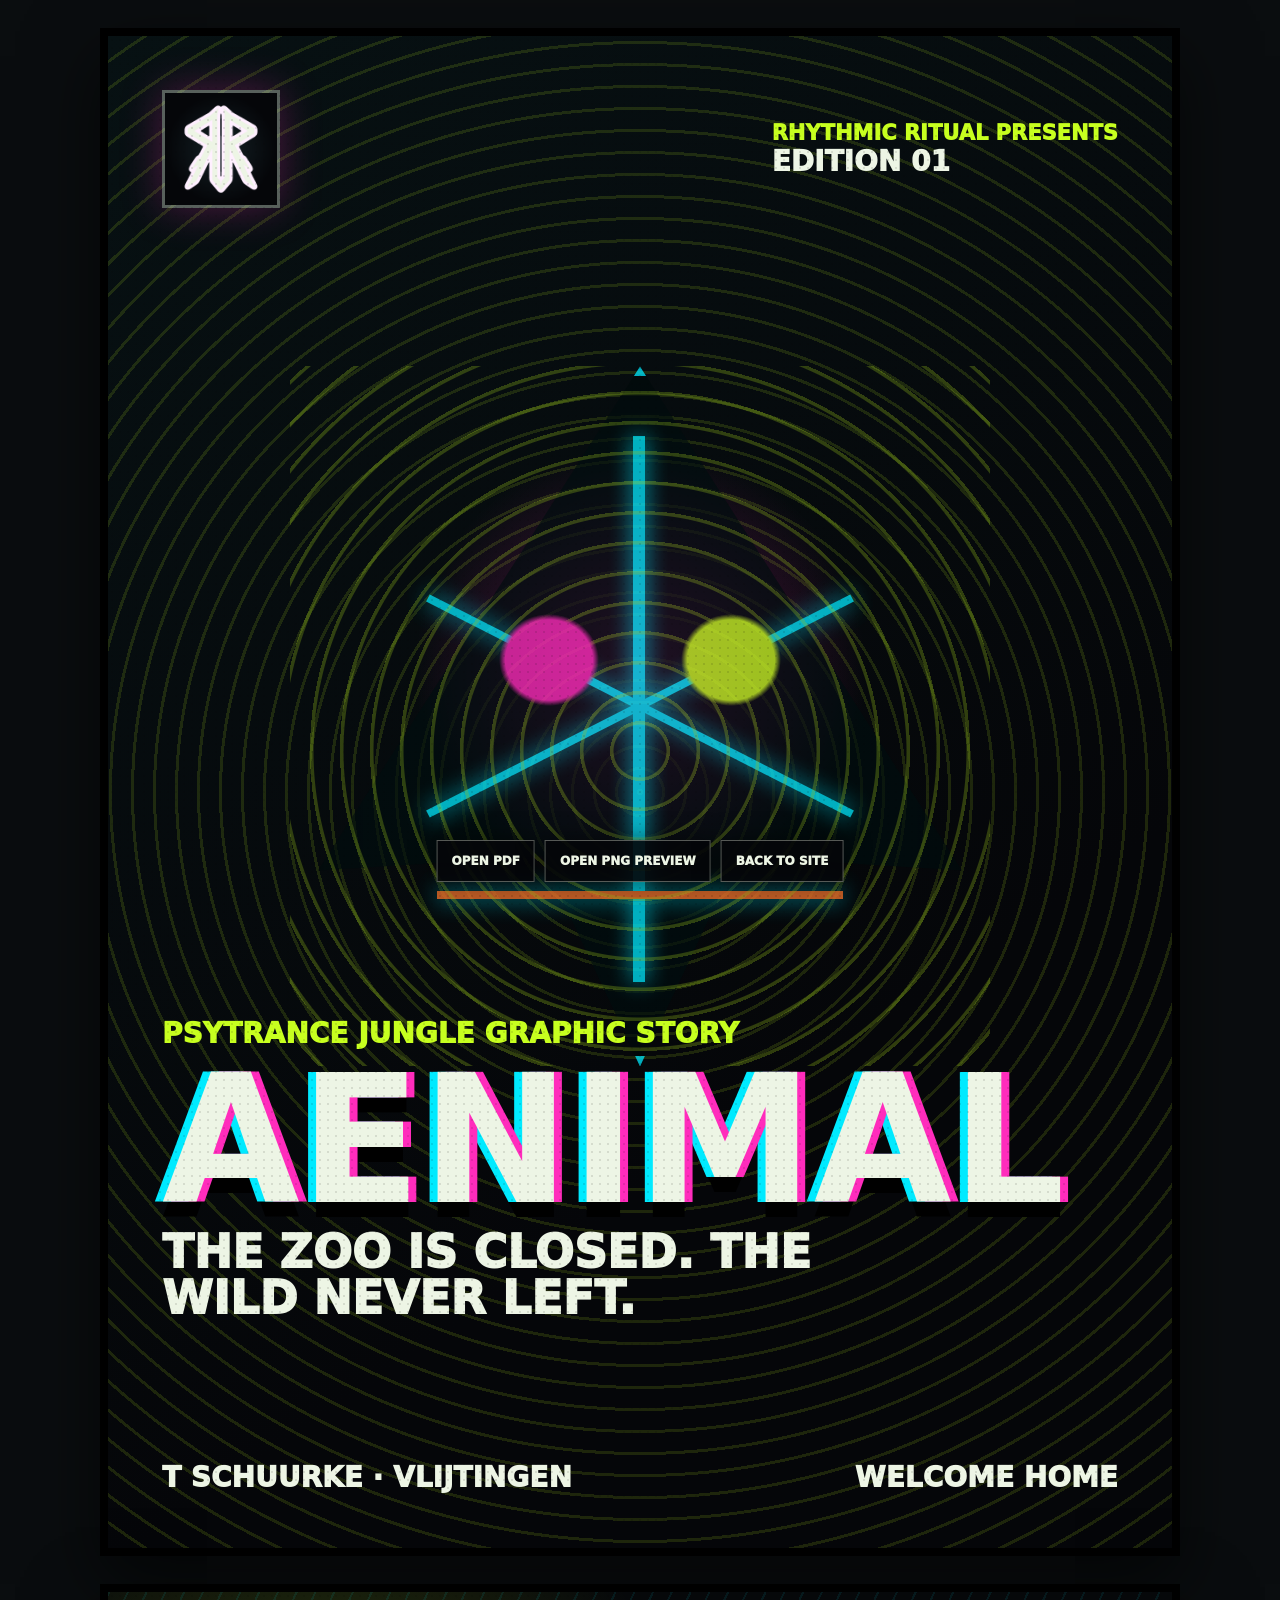
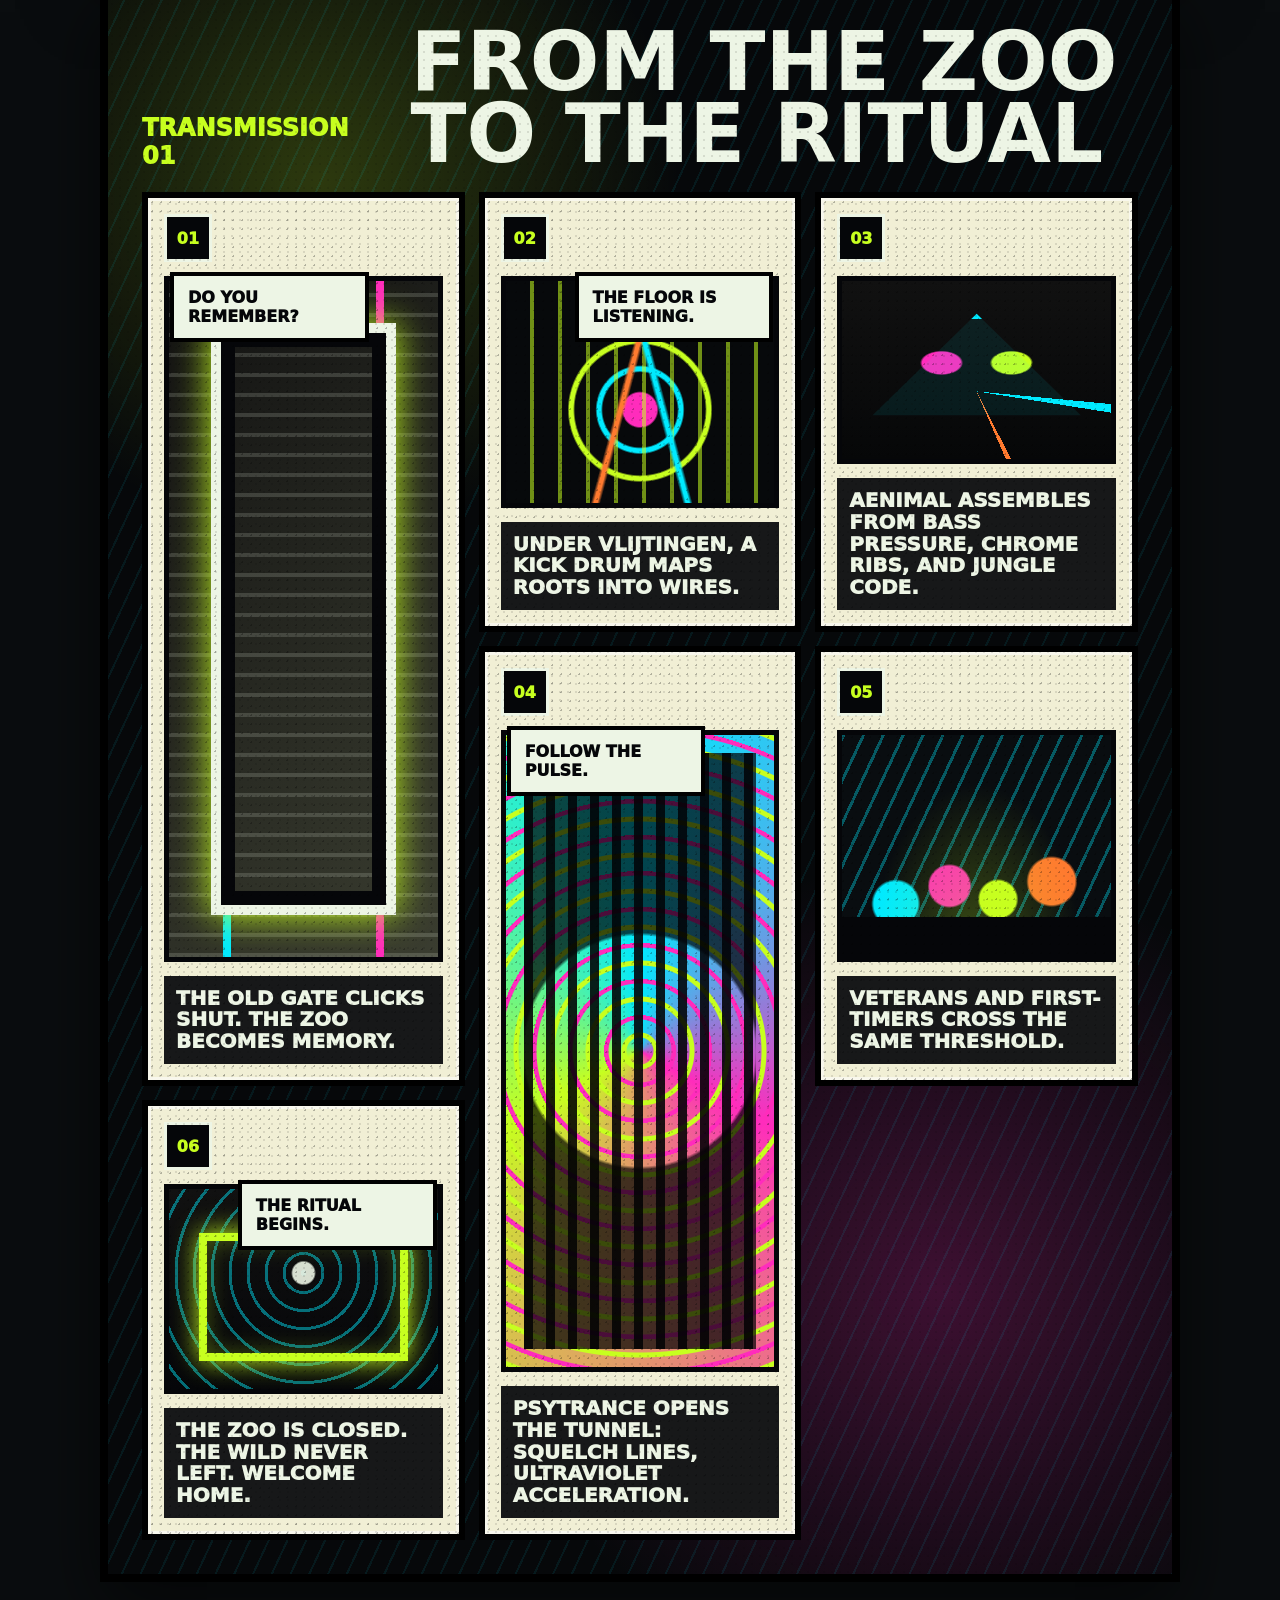
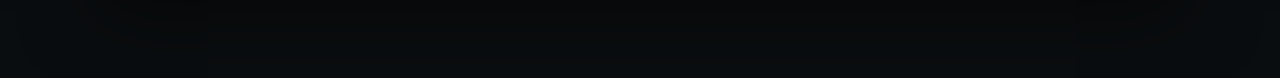
<file: web/comic/index.html>
<!doctype html>
<html lang="en">
  <head>
    <meta charset="utf-8" />
    <meta name="viewport" content="width=device-width, initial-scale=1" />
    <title>AENIMAL Comic Book</title>
    <link rel="stylesheet" href="./styles.css" />
  </head>
  <body>
    <main class="book" aria-label="Rhythmic Ritual AENIMAL comic book">
      <section class="page cover">
        <div class="print-grain" aria-hidden="true"></div>
        <header class="cover-top">
          <img src="../assets/mainlogo-environment.png" alt="Rhythmic Ritual logo" />
          <div>
            <p>Rhythmic Ritual presents</p>
            <span>Edition 01</span>
          </div>
        </header>
        <div class="cover-title">
          <p class="kicker">Psytrance Jungle Graphic Story</p>
          <h1>AENIMAL</h1>
          <p class="tagline">The Zoo is closed. The wild never left.</p>
        </div>
        <div class="cover-beast" aria-hidden="true">
          <span></span><span></span><span></span><span></span>
        </div>
        <footer class="cover-footer">
          <span>T Schuurke · Vlijtingen</span>
          <span>Welcome Home</span>
        </footer>
      </section>

      <section class="page story-page">
        <div class="print-grain" aria-hidden="true"></div>
        <header class="story-header">
          <p>Transmission 01</p>
          <h2>From the Zoo to the Ritual</h2>
        </header>
        <div class="panels">
          <article class="panel archive">
            <span class="issue">01</span>
            <div class="art gate"></div>
            <p class="caption">The old gate clicks shut. The Zoo becomes memory.</p>
            <p class="bubble">Do you remember?</p>
          </article>
          <article class="panel pulse">
            <span class="issue">02</span>
            <div class="art signal"></div>
            <p class="caption">Under Vlijtingen, a kick drum maps roots into wires.</p>
            <p class="bubble right">The floor is listening.</p>
          </article>
          <article class="panel beast">
            <span class="issue">03</span>
            <div class="art animal"></div>
            <p class="caption">AENIMAL assembles from bass pressure, chrome ribs, and jungle code.</p>
          </article>
          <article class="panel trance">
            <span class="issue">04</span>
            <div class="art spiral"></div>
            <p class="caption">Psytrance opens the tunnel: squelch lines, ultraviolet acceleration.</p>
            <p class="bubble">Follow the pulse.</p>
          </article>
          <article class="panel crowd">
            <span class="issue">05</span>
            <div class="art people"></div>
            <p class="caption">Veterans and first-timers cross the same threshold.</p>
          </article>
          <article class="panel home">
            <span class="issue">06</span>
            <div class="art ritual"></div>
            <p class="caption">The Zoo is closed. The wild never left. Welcome home.</p>
            <p class="bubble right">The Ritual begins.</p>
          </article>
        </div>
      </section>
    </main>
    <nav class="comic-actions" aria-label="Comic downloads">
      <a href="../../03_Design/ComicBook/AENIMAL_comic_book.pdf">Open PDF</a>
      <a href="../../03_Design/ComicBook/AENIMAL_comic_book_preview.png">Open PNG preview</a>
      <a href="../index.html">Back to site</a>
    </nav>
  </body>
</html>
</file>
<file: web/comic/styles.css>
:root {
  --ink: #050609;
  --paper: #edf5e5;
  --acid: #c7ff1f;
  --cyan: #00eaff;
  --magenta: #ff2cbc;
  --copper: #ff7a2f;
  --panel-paper: #f1efd5;
}

* {
  box-sizing: border-box;
}

body {
  margin: 0;
  background: #0a0d0f;
  color: var(--paper);
  font-family: Impact, Haettenschweiler, "Arial Black", "Noto Sans", system-ui, sans-serif;
}

.book {
  display: grid;
  gap: 28px;
  padding: 28px;
  padding-bottom: 96px;
}

.comic-actions {
  position: fixed;
  z-index: 20;
  left: 50%;
  bottom: 18px;
  display: flex;
  flex-wrap: wrap;
  gap: 10px;
  justify-content: center;
  transform: translateX(-50%);
}

.comic-actions a {
  min-height: 42px;
  display: inline-flex;
  align-items: center;
  justify-content: center;
  padding: 10px 14px;
  color: var(--paper);
  background: rgba(5, 6, 9, 0.9);
  border: 1px solid rgba(237, 245, 229, 0.35);
  text-decoration: none;
  text-transform: uppercase;
  font-size: 12px;
  font-weight: 950;
  box-shadow: 0 0 24px rgba(0, 0, 0, 0.5);
}

.comic-actions a:hover {
  color: var(--ink);
  background: var(--acid);
}

.page {
  position: relative;
  width: min(100%, 1080px);
  min-height: 1528px;
  margin: 0 auto;
  overflow: hidden;
  background: var(--ink);
  border: 8px solid #000;
  box-shadow: 0 28px 70px rgba(0, 0, 0, 0.55);
}

.print-grain {
  position: absolute;
  inset: 0;
  pointer-events: none;
  opacity: 0.22;
  background-image:
    radial-gradient(circle, rgba(0, 0, 0, 0.45) 0 1px, transparent 1px),
    linear-gradient(rgba(255,255,255,0.08) 1px, transparent 1px);
  background-size: 8px 8px, 100% 22px;
  mix-blend-mode: multiply;
  z-index: 5;
}

.cover {
  display: grid;
  grid-template-rows: auto 1fr auto;
  padding: 54px;
  background:
    radial-gradient(circle at 50% 42%, rgba(255, 44, 188, 0.34), transparent 22%),
    repeating-radial-gradient(circle at 50% 50%, rgba(199, 255, 31, 0.13) 0 3px, transparent 3px 22px),
    linear-gradient(145deg, #071113, #050609 68%);
}

.cover-top,
.cover-footer {
  position: relative;
  z-index: 2;
  display: flex;
  align-items: center;
  justify-content: space-between;
  gap: 24px;
  text-transform: uppercase;
}

.cover-top img {
  width: 118px;
  height: 118px;
  object-fit: cover;
  border: 3px solid rgba(237, 245, 229, 0.35);
  box-shadow: 0 0 42px rgba(255, 44, 188, 0.28);
}

.cover-top p,
.cover-top span,
.cover-footer span,
.kicker,
.tagline,
.caption,
.bubble,
.issue,
.story-header p {
  margin: 0;
  font-weight: 950;
  text-transform: uppercase;
  letter-spacing: 0;
}

.cover-top p {
  color: var(--acid);
  font-size: 21px;
}

.cover-top span,
.cover-footer {
  color: var(--paper);
  font-size: 28px;
}

.cover-title {
  position: relative;
  z-index: 2;
  align-self: end;
  padding-bottom: 140px;
}

.kicker {
  color: var(--acid);
  font-size: 28px;
}

h1 {
  margin: 22px 0 18px;
  color: var(--paper);
  font-size: 178px;
  line-height: 0.78;
  text-transform: uppercase;
  text-shadow: 8px 0 var(--magenta), -8px 0 var(--cyan), 0 15px #000;
}

.tagline {
  width: min(760px, 100%);
  color: var(--paper);
  font-size: 46px;
  line-height: 1;
}

.cover-beast {
  position: absolute;
  left: 50%;
  top: 45%;
  width: 700px;
  height: 700px;
  transform: translate(-50%, -50%);
  opacity: 0.74;
}

.cover-beast::before,
.cover-beast::after {
  content: "";
  position: absolute;
  inset: 0;
}

.cover-beast::before {
  clip-path: polygon(50% 0, 4% 72%, 36% 70%, 50% 100%, 64% 70%, 96% 72%);
  background: rgba(0, 0, 0, 0.82);
  border: 10px solid var(--cyan);
  filter: drop-shadow(0 0 42px rgba(0, 234, 255, 0.35));
}

.cover-beast::after {
  background:
    radial-gradient(ellipse at 37% 42%, var(--magenta) 0 7%, transparent 8%),
    radial-gradient(ellipse at 63% 42%, var(--acid) 0 7%, transparent 8%),
    repeating-radial-gradient(circle at 50% 55%, transparent 0 26px, rgba(199, 255, 31, 0.3) 27px 30px);
}

.cover-beast span {
  position: absolute;
  background: var(--cyan);
  box-shadow: 0 0 22px var(--cyan);
}

.cover-beast span:nth-child(1) { left: 49%; top: 10%; width: 12px; height: 78%; }
.cover-beast span:nth-child(2) { left: 16%; top: 48%; width: 68%; height: 8px; transform: rotate(27deg); }
.cover-beast span:nth-child(3) { left: 16%; top: 48%; width: 68%; height: 8px; transform: rotate(-27deg); }
.cover-beast span:nth-child(4) { left: 21%; top: 75%; width: 58%; height: 8px; background: var(--copper); }

.story-page {
  padding: 34px;
  background:
    repeating-linear-gradient(115deg, rgba(0, 234, 255, 0.08) 0 2px, transparent 2px 17px),
    radial-gradient(circle at 20% 12%, rgba(199, 255, 31, 0.2), transparent 22%),
    radial-gradient(circle at 78% 82%, rgba(255, 44, 188, 0.22), transparent 28%),
    #06080a;
}

.story-header {
  display: grid;
  grid-template-columns: 0.5fr 1.5fr;
  align-items: end;
  gap: 26px;
  margin-bottom: 22px;
}

.story-header p {
  color: var(--acid);
  font-size: 24px;
}

h2 {
  margin: 0;
  color: var(--paper);
  font-size: 82px;
  line-height: 0.88;
  text-transform: uppercase;
}

.panels {
  display: grid;
  grid-template-columns: repeat(3, 1fr);
  grid-auto-rows: 440px;
  gap: 14px;
}

.panel {
  position: relative;
  overflow: hidden;
  padding: 16px;
  display: flex;
  flex-direction: column;
  justify-content: space-between;
  color: var(--ink);
  background: var(--panel-paper);
  border: 6px solid #000;
  box-shadow: inset 0 0 0 3px rgba(255,255,255,0.55);
}

.panel:nth-child(1),
.panel:nth-child(4) {
  grid-row: span 2;
}

.panel::before {
  content: "";
  position: absolute;
  inset: 0;
  pointer-events: none;
  background-image: radial-gradient(circle, rgba(0, 0, 0, 0.26) 0 1px, transparent 1px);
  background-size: 9px 9px;
  mix-blend-mode: multiply;
  z-index: 3;
}

.issue {
  position: relative;
  z-index: 4;
  width: 48px;
  height: 48px;
  display: grid;
  place-items: center;
  background: var(--ink);
  color: var(--acid);
  border: 3px solid var(--paper);
  font-size: 16px;
}

.art {
  position: relative;
  flex: 1;
  min-height: 180px;
  margin: 14px 0;
  border: 5px solid var(--ink);
  overflow: hidden;
  background: var(--ink);
}

.art::before,
.art::after {
  content: "";
  position: absolute;
  inset: 0;
}

.caption {
  position: relative;
  z-index: 4;
  padding: 12px;
  color: var(--paper);
  background: rgba(5, 6, 9, 0.92);
  font-size: 20px;
  line-height: 1.08;
}

.bubble {
  position: absolute;
  z-index: 5;
  max-width: 64%;
  left: 22px;
  top: 74px;
  padding: 12px 14px;
  background: var(--paper);
  color: var(--ink);
  border: 4px solid #000;
  font-size: 16px;
}

.bubble.right {
  left: auto;
  right: 22px;
}

.gate::before {
  background:
    linear-gradient(90deg, transparent 20%, var(--cyan) 20% 23%, transparent 23% 77%, var(--magenta) 77% 80%, transparent 80%),
    repeating-linear-gradient(0deg, rgba(237, 245, 229, 0.16) 0 4px, transparent 4px 20px),
    linear-gradient(135deg, #111, #3a3d30);
}

.gate::after {
  inset: 42px;
  border: 10px solid var(--paper);
  box-shadow: inset 0 0 0 14px var(--ink), 0 0 34px var(--acid);
}

.signal::before {
  background:
    repeating-linear-gradient(90deg, transparent 0 24px, rgba(199, 255, 31, 0.55) 24px 28px),
    radial-gradient(circle at 50% 58%, var(--magenta) 0 9%, transparent 10%),
    radial-gradient(circle at 50% 58%, transparent 0 20%, var(--cyan) 21% 23%, transparent 24% 35%, var(--acid) 36% 38%, transparent 39%),
    #07090b;
}

.signal::after {
  background:
    linear-gradient(105deg, transparent 0 44%, var(--copper) 45% 46%, transparent 47%),
    linear-gradient(75deg, transparent 0 54%, var(--cyan) 55% 56%, transparent 57%);
}

.animal::before {
  background:
    radial-gradient(ellipse at 37% 46%, var(--magenta) 0 8%, transparent 9%),
    radial-gradient(ellipse at 63% 46%, var(--acid) 0 8%, transparent 9%),
    conic-gradient(from 45deg at 50% 62%, transparent 0 14%, var(--cyan) 14% 15%, transparent 15% 30%, var(--copper) 30% 31%, transparent 31%),
    linear-gradient(180deg, #111, #060708);
}

.animal::after {
  inset: 30px 16px;
  clip-path: polygon(50% 2%, 6% 88%, 94% 88%);
  border: 8px solid var(--cyan);
  background: rgba(0, 234, 255, 0.08);
}

.spiral::before {
  background:
    repeating-radial-gradient(circle at 50% 50%, transparent 0 13px, var(--acid) 14px 18px, transparent 19px 31px, var(--magenta) 32px 36px),
    conic-gradient(from 0deg, var(--cyan), var(--magenta), var(--acid), var(--cyan));
}

.spiral::after {
  inset: 18px;
  background:
    repeating-linear-gradient(90deg, rgba(5, 6, 9, 0.9) 0 9px, transparent 9px 22px),
    radial-gradient(circle, transparent 0 36%, rgba(5, 6, 9, 0.72) 37% 100%);
  mix-blend-mode: multiply;
}

.people::before {
  background:
    radial-gradient(circle at 20% 76%, var(--cyan) 0 8%, transparent 9%),
    radial-gradient(circle at 40% 68%, var(--magenta) 0 9%, transparent 10%),
    radial-gradient(circle at 58% 74%, var(--acid) 0 8%, transparent 9%),
    radial-gradient(circle at 78% 66%, var(--copper) 0 9%, transparent 10%),
    repeating-linear-gradient(115deg, rgba(0, 234, 255, 0.35) 0 3px, transparent 3px 18px),
    #090d10;
}

.people::after {
  background:
    linear-gradient(0deg, var(--ink) 0 18%, transparent 18%),
    radial-gradient(ellipse at 50% 100%, rgba(199, 255, 31, 0.28), transparent 55%);
}

.ritual::before {
  background:
    radial-gradient(circle at 50% 42%, rgba(237, 245, 229, 0.9) 0 6%, transparent 7%),
    repeating-radial-gradient(circle at 50% 42%, rgba(0, 234, 255, 0.45) 0 3px, transparent 3px 18px),
    linear-gradient(180deg, #111, #050609);
}

.ritual::after {
  inset: 44px 30px 28px;
  border: 8px solid var(--acid);
  box-shadow: 0 0 24px var(--acid), inset 0 0 24px rgba(199, 255, 31, 0.32);
}

@media print {
  body {
    background: white;
  }

  .book {
    padding: 0;
    gap: 0;
  }

  .comic-actions {
    display: none;
  }

  .page {
    width: 100vw;
    min-height: 100vh;
    page-break-after: always;
    box-shadow: none;
    border: 0;
  }
}

@media (max-width: 760px) {
  .book {
    padding: 0;
    gap: 0;
    padding-bottom: 118px;
  }

  .page {
    width: 100%;
    min-height: auto;
    border-width: 0;
  }

  .comic-actions {
    width: calc(100% - 28px);
  }

  .comic-actions a {
    flex: 1 1 100%;
  }

  .cover,
  .story-page {
    padding: 22px;
  }

  h1 {
    font-size: 74px;
  }

  h2 {
    font-size: 42px;
  }

  .tagline {
    font-size: 28px;
  }

  .story-header,
  .panels {
    grid-template-columns: 1fr;
  }

  .panels {
    grid-auto-rows: 430px;
  }

  .panel:nth-child(1),
  .panel:nth-child(4) {
    grid-row: span 1;
  }
}
</file>
